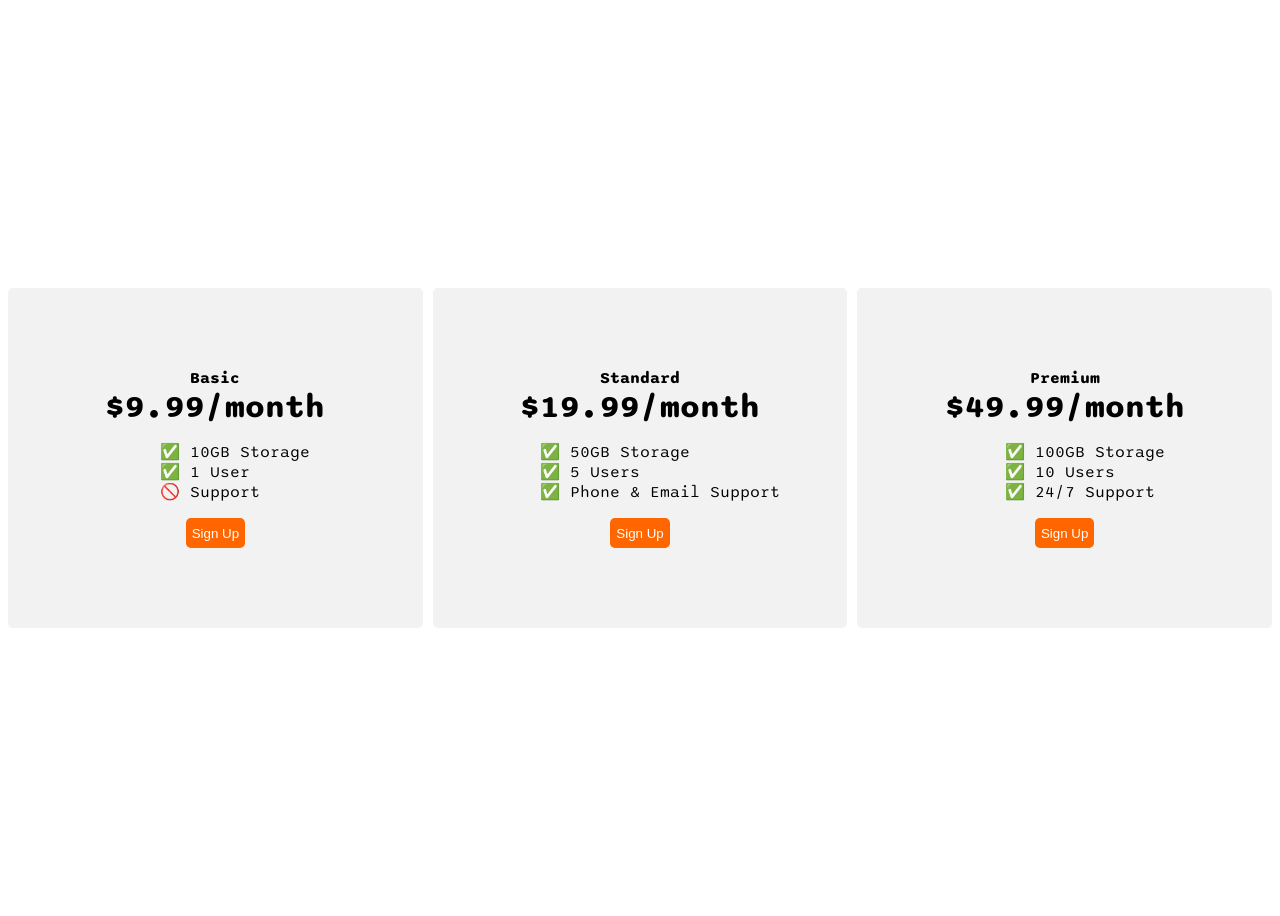
<file: assests/cards/index.html>
<!DOCTYPE html>
<html>
  <head>
    <title>Flexbox Pricing Table</title>
    <link rel="preconnect" href="https://fonts.googleapis.com" />
    <link rel="preconnect" href="https://fonts.gstatic.com" crossorigin />
    <link
      href="https://fonts.googleapis.com/css2?family=Sono:wght@400;700&display=swap"
      rel="stylesheet"
    />
    <style>
      body {
        font-family: "Sono", sans-serif;
      }

      .pricing-container{
        display: flex;
        justify-content: center;
        align-items: center;
        gap: 10px;
        height: 100vh;
      }

      .pricing-plan{
        display: flex;
        flex-direction: column;
        justify-content: center;
        align-items: center;
        flex: 1;
        max-width: 400px;
        height: 300px;
        padding: 20px;
        border-radius: 5px;
        background-color: #f2f2f2;
      }

      .plan-title{

        font-weight: bold;
        font-size: 1em;
      }
      
      .plan-price{

        font-weight: bold;
        font-size: 2em;
      }

      ul{
        list-style-type: none;
      }

      .plan-button{
        background-color:#ff6600 ;
        border-radius: 5px;
        height: 30px;
        color: #fff;
        border: 0;
      }

      /* Hint: What can you do with a media query and flexbox? */
      @media (max-width: 1250px) {
        .pricing-container{
          display: flex;
          flex-direction: column;
          justify-content: center;
          align-items: center;
        }

        .pricing-plan{
       
        width: 400px;
        height: 100%;
        
      }
      }
    </style>
  </head>

  <body>
    <div class="pricing-container">
      <div class="pricing-plan">
        <div class="plan-title">Basic</div>
        <div class="plan-price">$9.99/month</div>
        <ul class="plan-features">
          <li>✅ 10GB Storage</li>
          <li>✅ 1 User</li>
          <li>🚫 Support</li>
        </ul>
        <button class="plan-button">Sign Up</button>
      </div>
      <div class="pricing-plan">
        <div class="plan-title">Standard</div>
        <div class="plan-price">$19.99/month</div>
        <ul class="plan-features">
          <li>✅ 50GB Storage</li>
          <li>✅ 5 Users</li>
          <li>✅ Phone &amp; Email Support</li>
        </ul>
        <button class="plan-button">Sign Up</button>
      </div>
      <div class="pricing-plan">
        <div class="plan-title">Premium</div>
        <div class="plan-price">$49.99/month</div>
        <ul class="plan-features">
          <li>✅ 100GB Storage</li>
          <li>✅ 10 Users</li>
          <li>✅ 24/7 Support</li>
        </ul>
        <button class="plan-button">Sign Up</button>
      </div>
    </div>
  </body>
</html>
</file>
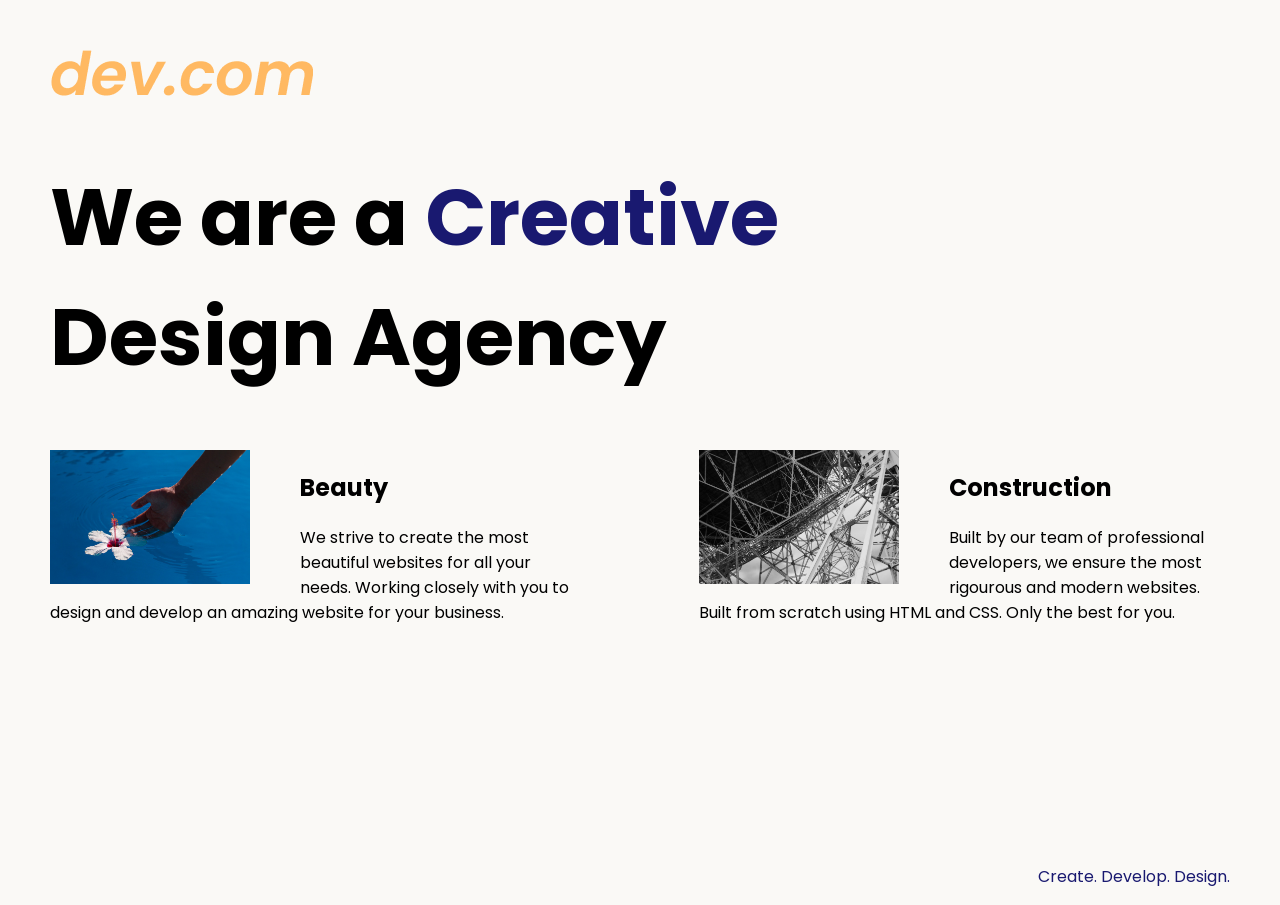
<file: assests/construction/index.html>
<!DOCTYPE html>
<html lang="en">

<head>
  <meta charset="UTF-8">
  <meta name="viewport" content="width=device-width, initial-scale=1.0">
  <title>Agency</title>
  <link rel="stylesheet" href="./style.css">
  <link rel="preconnect" href="https://fonts.googleapis.com">
  <link rel="preconnect" href="https://fonts.gstatic.com" crossorigin>
  <link href="https://fonts.googleapis.com/css2?family=Poppins:wght@400;700&display=swap" rel="stylesheet">
</head>

<body>
  <div class="main">
    <img class="logo" src="./assets/images/logo.png" alt="logo">
    <h1>We are a <span>Creative</span> <br>   Design Agency</h1>
    <div class="left card"><img class="tile-image" src="./assets/images/beautiful.jpg" alt="hand and flower in water">
      <h2 class="card-title">Beauty</h2>
      <p class="card-text">We strive to create the most beautiful websites for all your needs. Working closely with you
        to
        design and
        develop an amazing website for your business.</p>
    </div>

    <div class="right card"><img class="tile-image" src="./assets/images/construction.jpg" alt="metal structure">
      <h2 class="card-title">Construction</h2>
      <p>Built by our team of professional developers, we ensure the most rigourous and modern websites. Built from
        scratch using HTML and CSS. Only the best for you.</p>
    </div>

  </div>
  <footer>
    <p>Create. Develop. Design.</p>
  </footer>
</body>

</html>
</file>
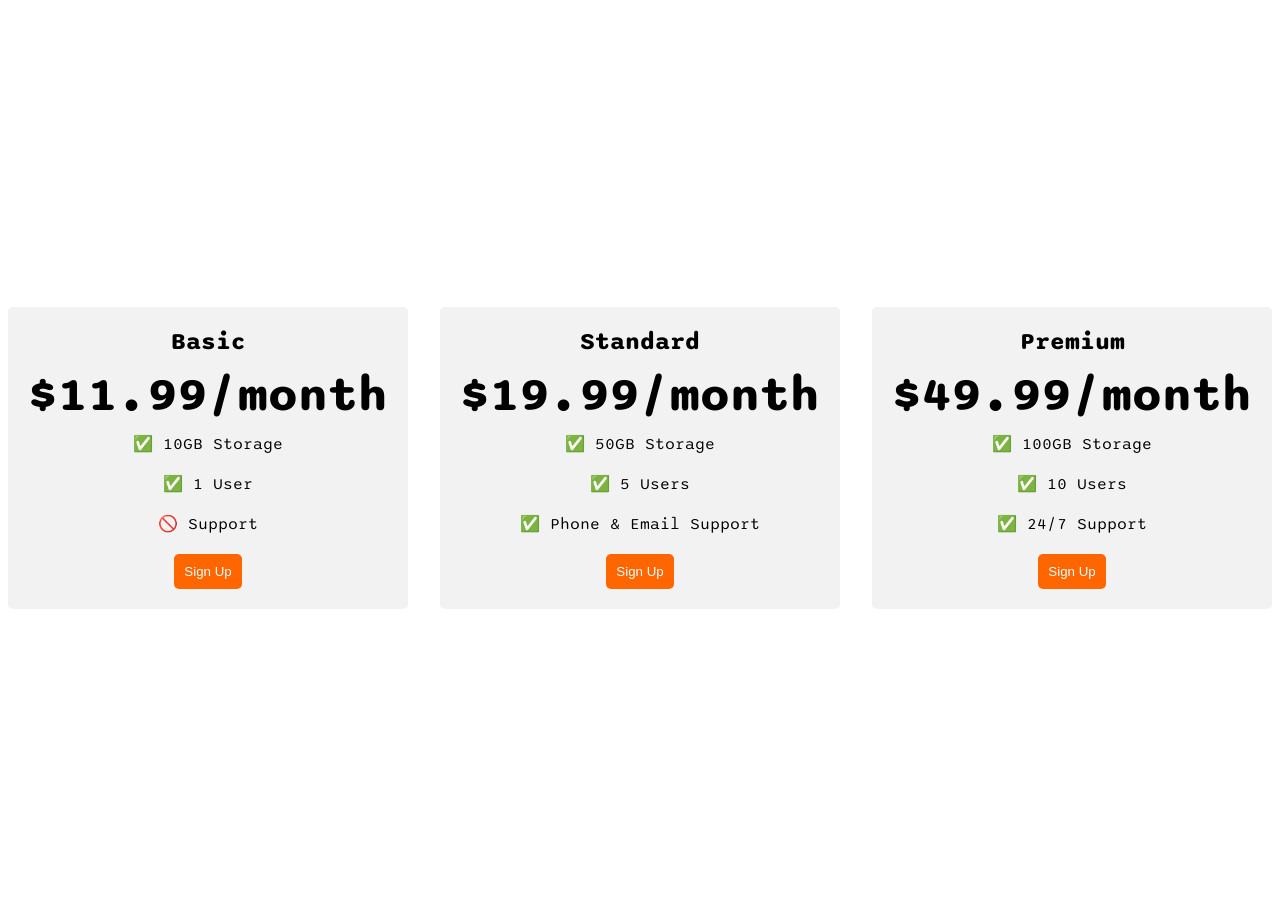
<file: assests/cards/solution.html>
<!DOCTYPE html>
<html>

<head>
  <title>Flexbox Pricing Table</title>
  <link rel="preconnect" href="https://fonts.googleapis.com">
  <link rel="preconnect" href="https://fonts.gstatic.com" crossorigin>
  <link href="https://fonts.googleapis.com/css2?family=Sono:wght@400;700&display=swap" rel="stylesheet">
  <style>
    body {
      font-family: 'Sono', sans-serif;
    }

    .pricing-container {
      display: flex;
      justify-content: center;
      align-items: center;
      height: 100vh;
      gap: 2rem;
    }

    .pricing-plan {
      flex: 1;
      max-width: 400px;
      padding: 20px;
      background-color: #f2f2f2;
      border-radius: 5px;
      text-align: center;
    }

    .plan-title {
      font-size: 24px;
      font-weight: bold;
      margin-bottom: 10px;
    }

    .plan-price {
      font-size: 48px;
      font-weight: bold;
      margin-bottom: 10px;
    }

    .plan-features {
      list-style: none;
      padding: 0;
      margin: 0;
    }

    .plan-features li {
      margin-bottom: 20px;
    }

    .plan-button {
      padding: 10px;
      background-color: #ff6600;
      color: #fff;
      border-radius: 5px;
      border: none;
    }

    @media (max-width: 1250px) {
      .pricing-container {
        flex-direction: column;
        height: 100%;
      }
    }
  </style>
</head>

<body>
  <div class="pricing-container">
    <div class="pricing-plan">
      <div class="plan-title">Basic</div>
      <div class="plan-price">$11.99/month</div>
      <ul class="plan-features">
        <li>✅ 10GB Storage</li>
        <li>✅ 1 User</li>
        <li>🚫 Support</li>
      </ul>
      <button class="plan-button">Sign Up</a>
    </div>
    <div class="pricing-plan">
      <div class="plan-title">Standard</div>
      <div class="plan-price">$19.99/month</div>
      <ul class="plan-features">
        <li>✅ 50GB Storage</li>
        <li>✅ 5 Users</li>
        <li>✅ Phone &amp; Email Support</li>
      </ul>
      <button class="plan-button">Sign Up</a>
    </div>
    <div class="pricing-plan">
      <div class="plan-title">Premium</div>
      <div class="plan-price">$49.99/month</div>
      <ul class="plan-features">
        <li>✅ 100GB Storage</li>
        <li>✅ 10 Users</li>
        <li>✅ 24/7 Support</li>
      </ul>
      <button class="plan-button">Sign Up</a>
    </div>
  </div>

</body>

</html>
</file>
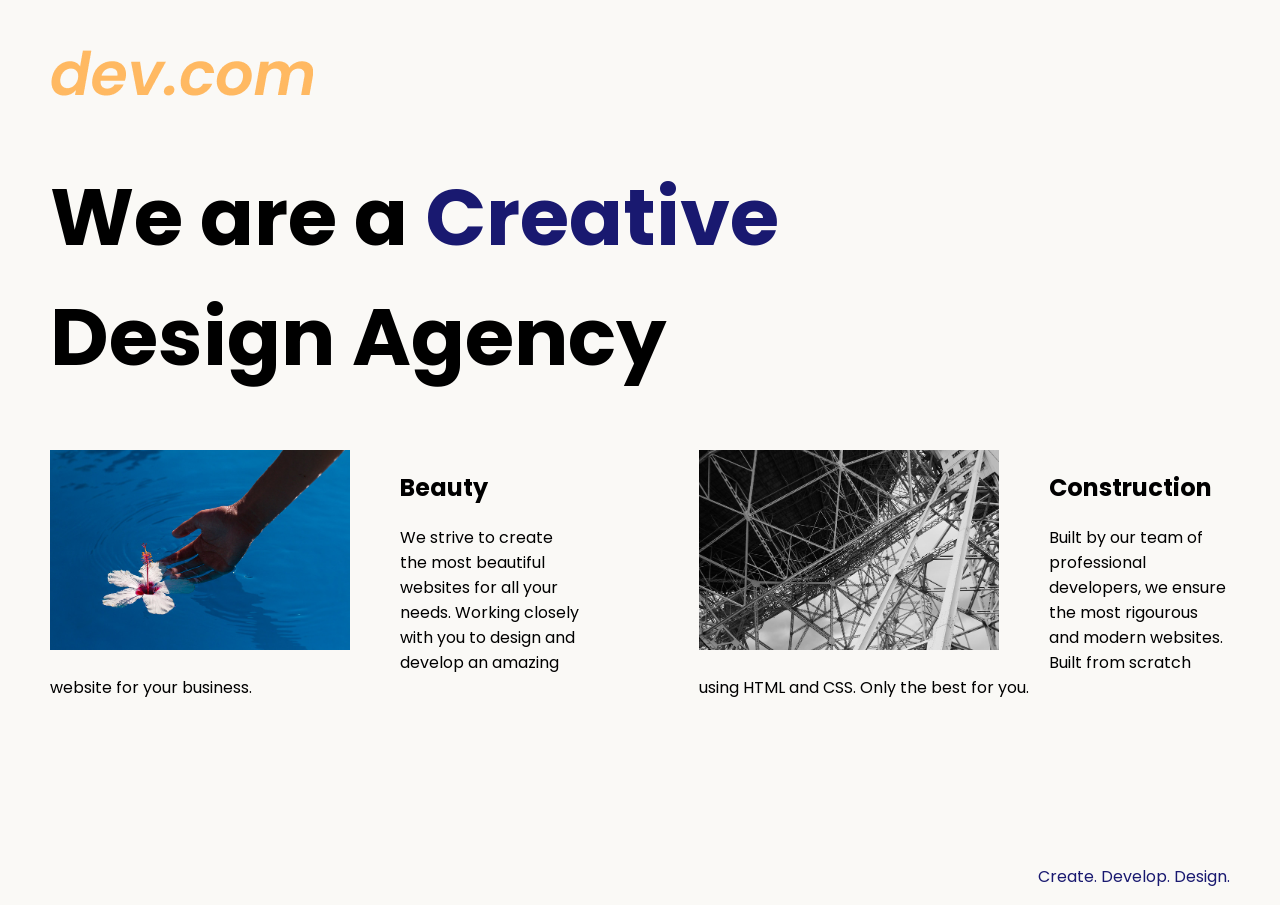
<file: assests/construction/solution.html>
<!DOCTYPE html>
<html lang="en">

<head>
  <meta charset="UTF-8">
  <meta name="viewport" content="width=device-width, initial-scale=1.0">
  <title>Agency</title>
  <link rel="stylesheet" href="./solution.css">
  <link rel="preconnect" href="https://fonts.googleapis.com">
  <link rel="preconnect" href="https://fonts.gstatic.com" crossorigin>
  <link href="https://fonts.googleapis.com/css2?family=Poppins:wght@400;700&display=swap" rel="stylesheet">
</head>

<body>
  <div class="main">
    <img class="logo" src="./assets/images/logo.png" alt="logo">
    <h1>We are a <span class="creative">Creative</span> <br />Design Agency</h1>
    <div class="left card"><img class="tile-image" src="./assets/images/beautiful.jpg" alt="hand and flower in water">
      <h2 class="card-title">Beauty</h2>
      <p class="card-text">We strive to create the most beautiful websites for all your needs. Working closely with you
        to
        design and
        develop an amazing website for your business.</p>
    </div>

    <div class="right card"><img class="tile-image" src="./assets/images/construction.jpg" alt="metal structure">
      <h2 class="card-title">Construction</h2>
      <p>Built by our team of professional developers, we ensure the most rigourous and modern websites. Built from
        scratch using HTML and CSS. Only the best for you.</p>
    </div>

  </div>
  <footer>
    <p>Create. Develop. Design.</p>
  </footer>
</body>

</html>
</file>
<file: assests/construction/style.css>
body {
  font-family: "Poppins", sans-serif;
  margin: 50px 50px 0 50px;
  background-color: #faf9f6;
  display: flex;
  flex-direction: column;
  min-height: 95vh;
}
.main {
  flex: 1;
  height: 100vh;


}

h1 {
  font-size: 5rem;
  display: block;
}

.card{

  width: 45%;
  height: 100%;

}

.left{

  float: left;

  


}

.right{

  float: right;


 
}

span{
  color: #191970;
  
}

.tile-image{
  float: left;
  width: 200px;
  padding-right: 50px;
}

footer {
  text-align: right;
  color: midnightblue;
}

@media (max-width: 680px) {

  .card{
  display: block;    
  width: 100%;
  height: 100%;

}

h1 {
  font-size: 5rem;
  display: inline-block;
}

.tile-image{
  float: left;
  width: 100%;
}

}
</file>
<file: assests/construction/solution.css>
body {
  font-family: "Poppins", sans-serif;
  margin: 50px 50px 0 50px;
  background-color: #faf9f6;
  display: flex;
  flex-direction: column;
  min-height: 95vh;
}
.main {
  flex: 1;
}

h1 {
  font-size: 5rem;
}

footer {
  text-align: right;
  color: midnightblue;
}

.tile-image {
  height: 200px;
  float: left;
  margin-right: 50px;
}

.card {
  width: 45%;
}

.left {
  float: left;
}

.right {
  float: right;
}

.creative {
  color: midnightblue;
}

@media (max-width: 680px) {
  .logo {
    width: 100px;
  }

  h1 {
    font-size: 3.5rem;
    text-align: center;
  }

  .card {
    width: 100%;
    display: block;
    margin-bottom: 30px;
    text-align: justify;
  }

  .card img {
    margin-bottom: 10px;
    width: 100%;
    display: inline;
    object-fit: cover;
  }
}
</file>
